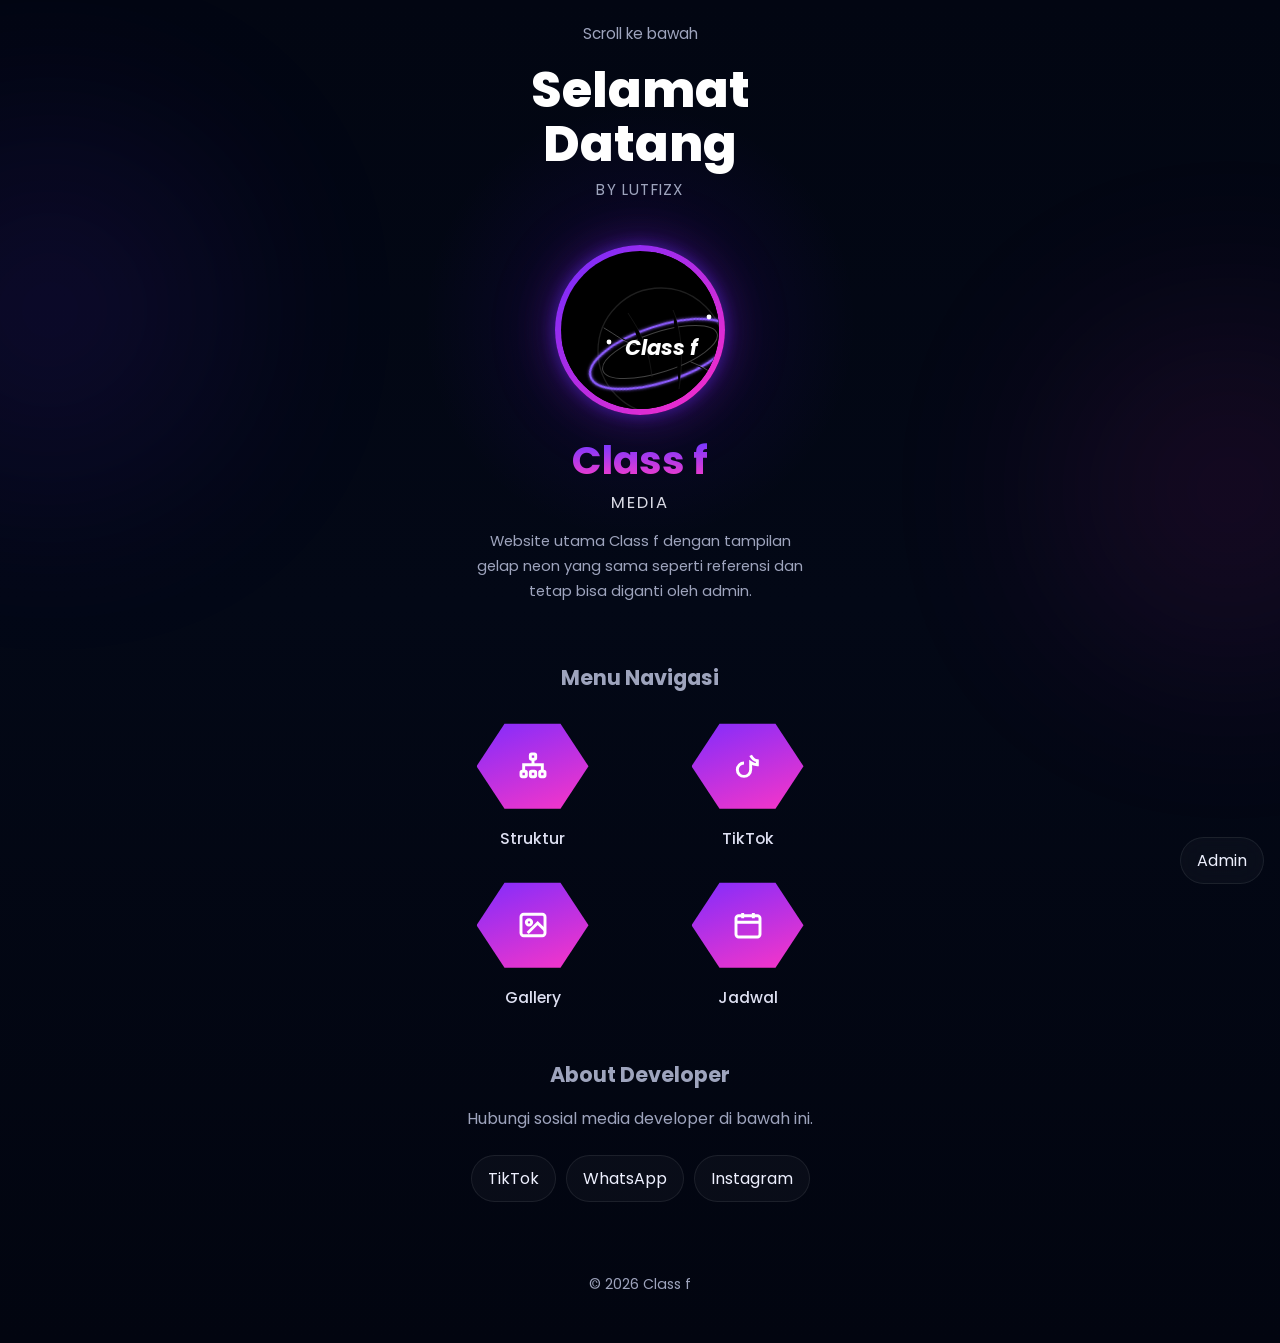
<file: index.html>
<!DOCTYPE html>
<html lang="id">
<head>
  <meta charset="UTF-8">
  <meta name="viewport" content="width=device-width, initial-scale=1.0">
  <title>Class f</title>
  <meta name="description" content="Website Class f dengan tampilan seperti referensi dan bisa diubah admin.">
  <link rel="preconnect" href="https://fonts.googleapis.com">
  <link rel="preconnect" href="https://fonts.gstatic.com" crossorigin>
  <link href="https://fonts.googleapis.com/css2?family=Poppins:wght@300;400;500;600;700;800&display=swap" rel="stylesheet">
  <link rel="stylesheet" href="styles.css">
</head>
<body>
  <div class="bg-orb orb-left"></div>
  <div class="bg-orb orb-right"></div>

  <button class="floating-admin-button" id="openAdminShortcut" type="button" aria-label="Buka panel admin">
    Admin
  </button>

  <main class="page-shell ref-layout">
    <p class="scroll-hint" id="scrollHint">Scroll ke bawah</p>

    <section class="hero-card ref-card">
      <div class="hero-top ref-top">
        <span class="hero-kicker" id="welcomeTitle">Selamat Datang</span>
      </div>

      <p class="hero-byline" id="welcomeByline">BY LUTFIZX</p>

      <div class="brand-ring">
        <div class="brand-core">
          <img id="brandImage" alt="Logo Class f" hidden>
          <div id="brandGeneratedLogo" class="brand-generated-logo" aria-hidden="true"></div>
        </div>
      </div>

      <h1 class="brand-title" id="brandName">Class f</h1>
      <p class="brand-subtitle" id="brandTagline">MEDIA</p>
      <p class="brand-description" id="brandDescription">
        Website utama Class f dengan tampilan gelap neon yang sama seperti referensi dan tetap bisa diganti oleh admin.
      </p>
    </section>

    <section class="section-card ref-card nav-section">
      <div class="section-heading">
        <h2 id="menuHeading">Menu Navigasi</h2>
      </div>

      <div class="menu-grid" id="menuGrid"></div>
    </section>

    <section class="section-card ref-card about-card">
      <div class="section-heading">
        <h2 id="aboutHeading">About Developer</h2>
        <p id="aboutText">
          Hubungi sosial media developer di bawah ini.
        </p>
      </div>

      <div class="social-links ref-social-links" id="socialLinks"></div>
    </section>
  </main>

  <footer class="page-footer ref-footer">
    <p id="footerText">© 2026 Class f</p>
  </footer>

  <div class="admin-modal hidden" id="adminModal" aria-hidden="true">
    <div class="admin-backdrop" id="adminBackdrop"></div>
    <div class="admin-dialog">
      <div class="admin-dialog-head">
        <h3>Akses Admin</h3>
        <button class="close-button" id="closeAdminModal" type="button" aria-label="Tutup">×</button>
      </div>
      <p>Masukkan password admin untuk membuka panel pengaturan.</p>
      <form id="adminLoginForm" class="admin-login-form">
        <input type="password" id="adminPasswordInput" placeholder="Masukkan password admin" required>
        <button type="submit" class="primary-button">Masuk</button>
      </form>
      <p class="login-hint">Password awal: <code>classfadmin</code></p>
      <p class="error-text" id="adminLoginError"></p>
    </div>
  </div>

  <script src="app.js"></script>
</body>
</html>
</file>
<file: styles.css>
:root {
  --bg: #020612;
  --panel: rgba(255, 255, 255, 0.04);
  --line: rgba(255, 255, 255, 0.08);
  --text: #f5f5f9;
  --muted: #9ea4bd;
  --accent-a: #6f2cff;
  --accent-b: #ff2cc6;
  --success: #67f0ac;
  --danger: #ff85a4;
  --shadow: 0 24px 80px rgba(0, 0, 0, 0.34);
}

* {
  box-sizing: border-box;
}

html {
  scroll-behavior: smooth;
}

body {
  margin: 0;
  min-height: 100vh;
  font-family: "Poppins", sans-serif;
  background:
    radial-gradient(circle at 50% 24%, rgba(90, 0, 255, 0.12), transparent 18%),
    linear-gradient(180deg, #020612 0%, #030816 45%, #020510 100%);
  color: var(--text);
  overflow-x: hidden;
  position: relative;
}

a {
  color: inherit;
  text-decoration: none;
}

button,
input,
textarea {
  font: inherit;
}

.bg-orb {
  position: fixed;
  width: 300px;
  height: 300px;
  border-radius: 999px;
  filter: blur(120px);
  opacity: 0.22;
  pointer-events: none;
  z-index: 0;
}

.orb-left {
  top: 160px;
  left: -100px;
  background: rgba(111, 44, 255, 0.7);
}

.orb-right {
  right: -100px;
  top: 340px;
  background: rgba(255, 44, 198, 0.55);
}

.page-shell,
.admin-shell {
  width: min(100%, 1100px);
  margin: 0 auto;
  padding: 16px 20px 50px;
  position: relative;
  z-index: 1;
}

.ref-layout {
  max-width: 430px;
}

.scroll-hint {
  margin: 6px 0 18px;
  text-align: center;
  color: var(--muted);
  font-size: 0.95rem;
}

.hero-card,
.section-card,
.admin-panel {
  background: transparent;
  border: 0;
  box-shadow: none;
}

.ref-card {
  text-align: center;
}

.hero-top,
.admin-header,
.admin-dialog-head {
  display: flex;
  justify-content: space-between;
  gap: 16px;
  align-items: center;
}

.ref-top {
  justify-content: center;
}

.hero-kicker,
.admin-label {
  font-size: clamp(2.15rem, 7vw, 3.1rem);
  font-weight: 800;
  line-height: 1.08;
  color: #fff;
}

.admin-label {
  font-size: 0.9rem;
  color: #c58cff;
  text-transform: uppercase;
  letter-spacing: 0.14em;
}

.hero-byline,
.section-heading p,
.brand-description,
.login-hint,
.admin-header p,
.section-note,
.success-text,
.error-text,
.page-footer {
  color: var(--muted);
}

.hero-byline {
  margin: 8px 0 0;
  font-size: 0.95rem;
  letter-spacing: 0.08em;
}

.brand-ring {
  width: 170px;
  height: 170px;
  border-radius: 999px;
  margin: 44px auto 24px;
  padding: 6px;
  background: linear-gradient(135deg, var(--accent-a), var(--accent-b));
  box-shadow:
    0 0 16px rgba(111, 44, 255, 0.45),
    0 0 45px rgba(111, 44, 255, 0.28),
    0 0 80px rgba(255, 44, 198, 0.12);
}

.brand-core {
  width: 100%;
  height: 100%;
  border-radius: 50%;
  background: #000;
  display: grid;
  place-items: center;
  overflow: hidden;
  position: relative;
}

#brandImage,
.brand-generated-logo {
  width: 100%;
  height: 100%;
}

#brandImage {
  object-fit: cover;
}

.brand-generated-logo {
  display: grid;
  place-items: center;
}

.brand-title {
  margin: 0;
  font-size: 2.45rem;
  line-height: 1.1;
  font-weight: 700;
  background: linear-gradient(180deg, #7a38ff 10%, #ff3cc7 100%);
  -webkit-background-clip: text;
  -webkit-text-fill-color: transparent;
}

.brand-subtitle {
  margin: 8px 0 0;
  font-size: 1.03rem;
  color: #d8d9e4;
  text-transform: uppercase;
  letter-spacing: 0.12em;
}

.brand-description {
  width: min(100%, 340px);
  margin: 14px auto 0;
  line-height: 1.7;
  font-size: 0.92rem;
}

.nav-section {
  margin-top: 58px;
}

.section-heading {
  text-align: center;
  margin-bottom: 24px;
}

.section-heading h2,
.admin-panel h1,
.form-section h2 {
  margin: 0;
  font-size: 1.3rem;
  color: var(--muted);
  font-weight: 700;
}

.menu-grid {
  display: grid;
  grid-template-columns: repeat(2, minmax(0, 1fr));
  gap: 26px 40px;
  justify-items: center;
}

.menu-card {
  width: 100%;
  max-width: 135px;
  display: block;
  text-align: center;
}

.menu-card-inner {
  width: 100%;
}

.menu-hexagon {
  width: 112px;
  height: 98px;
  margin: 0 auto 12px;
  background: linear-gradient(160deg, #7c2cff, #ff36c4);
  clip-path: polygon(25% 6.7%, 75% 6.7%, 100% 50%, 75% 93.3%, 25% 93.3%, 0% 50%);
  display: grid;
  place-items: center;
  box-shadow:
    0 0 18px rgba(111, 44, 255, 0.24),
    0 12px 30px rgba(255, 44, 198, 0.18);
}

.menu-icon {
  width: 32px;
  height: 32px;
  stroke: #fff;
  stroke-width: 2.2;
}

.menu-card h3 {
  margin: 0;
  font-size: 0.98rem;
  font-weight: 500;
  color: #dddff1;
}

.menu-card p {
  display: none;
}

.about-card {
  margin-top: 50px;
}

.ref-social-links {
  display: flex;
  justify-content: center;
  flex-wrap: wrap;
  gap: 10px;
}

.social-chip,
.primary-button,
.ghost-button,
.floating-admin-button {
  border-radius: 999px;
  display: inline-flex;
  align-items: center;
  justify-content: center;
  gap: 8px;
  transition: transform 0.2s ease, opacity 0.2s ease, border-color 0.2s ease;
}

.social-chip,
.ghost-button,
.floating-admin-button {
  border: 1px solid rgba(255, 255, 255, 0.08);
  background: rgba(255, 255, 255, 0.03);
  color: #eef0ff;
}

.social-chip {
  padding: 10px 16px;
}

.social-chip:hover,
.primary-button:hover,
.ghost-button:hover,
.floating-admin-button:hover {
  transform: translateY(-2px);
}

.floating-admin-button {
  position: fixed;
  right: 16px;
  bottom: 16px;
  z-index: 8;
  padding: 10px 16px;
  cursor: pointer;
  backdrop-filter: blur(12px);
}

.primary-button {
  padding: 12px 18px;
  border: 0;
  background: linear-gradient(135deg, var(--accent-a), var(--accent-b));
  color: #fff;
  cursor: pointer;
}

.ghost-button {
  padding: 12px 18px;
  cursor: pointer;
}

.ref-footer {
  padding: 8px 20px 34px;
  text-align: center;
  font-size: 0.88rem;
  position: relative;
  z-index: 1;
}

.admin-page .admin-shell {
  padding-top: 40px;
  padding-bottom: 40px;
}

.admin-panel {
  background: linear-gradient(180deg, rgba(10, 14, 35, 0.96), rgba(5, 9, 23, 0.9));
  border: 1px solid var(--line);
  border-radius: 28px;
  box-shadow: var(--shadow);
  backdrop-filter: blur(14px);
  padding: 30px 22px;
}

.admin-header {
  margin-bottom: 24px;
  align-items: flex-start;
}

.admin-header h1 {
  margin: 8px 0 10px;
  font-size: clamp(1.7rem, 4vw, 2.5rem);
  color: #fff;
}

.admin-header-actions {
  display: flex;
  gap: 12px;
  flex-wrap: wrap;
}

.admin-form {
  display: grid;
  gap: 22px;
}

.form-section {
  border: 1px solid rgba(255, 255, 255, 0.06);
  border-radius: 24px;
  padding: 22px 18px;
  background: rgba(255, 255, 255, 0.02);
}

.form-section h2 {
  margin-bottom: 18px;
  font-size: 1.3rem;
  color: #fff;
}

.form-grid,
.menu-edit-grid,
.social-edit-grid {
  display: grid;
  grid-template-columns: repeat(2, minmax(0, 1fr));
  gap: 16px;
}

.menu-edit-grid,
.social-edit-grid {
  grid-template-columns: repeat(auto-fit, minmax(260px, 1fr));
}

.menu-edit-item,
.social-edit-item {
  border: 1px solid rgba(255, 255, 255, 0.06);
  border-radius: 18px;
  padding: 16px;
  background: rgba(4, 8, 22, 0.72);
}

label {
  display: grid;
  gap: 8px;
}

label span {
  font-size: 0.92rem;
  color: #d9def6;
}

input,
textarea {
  width: 100%;
  background: rgba(255, 255, 255, 0.04);
  border: 1px solid rgba(255, 255, 255, 0.08);
  color: var(--text);
  padding: 14px 16px;
  border-radius: 14px;
  outline: none;
}

input:focus,
textarea:focus {
  border-color: rgba(122, 44, 255, 0.65);
  box-shadow: 0 0 0 4px rgba(122, 44, 255, 0.14);
}

textarea {
  resize: vertical;
}

.full-width {
  grid-column: 1 / -1;
}

.form-actions {
  display: flex;
  justify-content: flex-end;
  gap: 12px;
  flex-wrap: wrap;
}

.success-text {
  min-height: 24px;
  color: var(--success);
}

.error-text {
  min-height: 22px;
  color: var(--danger);
}

.admin-modal {
  position: fixed;
  inset: 0;
  z-index: 20;
  display: grid;
  place-items: center;
  padding: 20px;
}

.admin-modal.hidden {
  display: none;
}

.admin-backdrop {
  position: absolute;
  inset: 0;
  background: rgba(3, 6, 16, 0.76);
  backdrop-filter: blur(12px);
}

.admin-dialog {
  position: relative;
  width: min(100%, 460px);
  padding: 28px 22px;
  border-radius: 24px;
  background: linear-gradient(180deg, rgba(14, 19, 44, 0.95), rgba(7, 10, 24, 0.98));
  border: 1px solid rgba(255, 255, 255, 0.08);
  box-shadow: var(--shadow);
}

.admin-dialog h3 {
  margin: 0;
  font-size: 1.5rem;
}

.close-button {
  width: 42px;
  height: 42px;
  border-radius: 50%;
  border: 1px solid rgba(255, 255, 255, 0.08);
  background: rgba(255, 255, 255, 0.04);
  color: var(--text);
  font-size: 1.6rem;
  cursor: pointer;
}

.admin-login-form {
  display: grid;
  gap: 12px;
  margin-top: 18px;
}

code {
  background: rgba(255, 255, 255, 0.08);
  padding: 3px 6px;
  border-radius: 8px;
}

@media (max-width: 720px) {
  .hero-top,
  .admin-header {
    flex-direction: column;
    align-items: flex-start;
  }

  .admin-panel {
    border-radius: 24px;
  }

  .form-grid,
  .menu-edit-grid,
  .social-edit-grid {
    grid-template-columns: 1fr;
  }
}

@media (max-width: 480px) {
  .page-shell,
  .admin-shell {
    padding-inline: 14px;
  }

  .hero-kicker {
    font-size: 2rem;
  }

  .brand-ring {
    width: 158px;
    height: 158px;
  }

  .brand-title {
    font-size: 2.2rem;
  }

  .menu-grid {
    gap: 24px 24px;
  }

  .menu-hexagon {
    width: 108px;
    height: 94px;
  }
}
</file>
